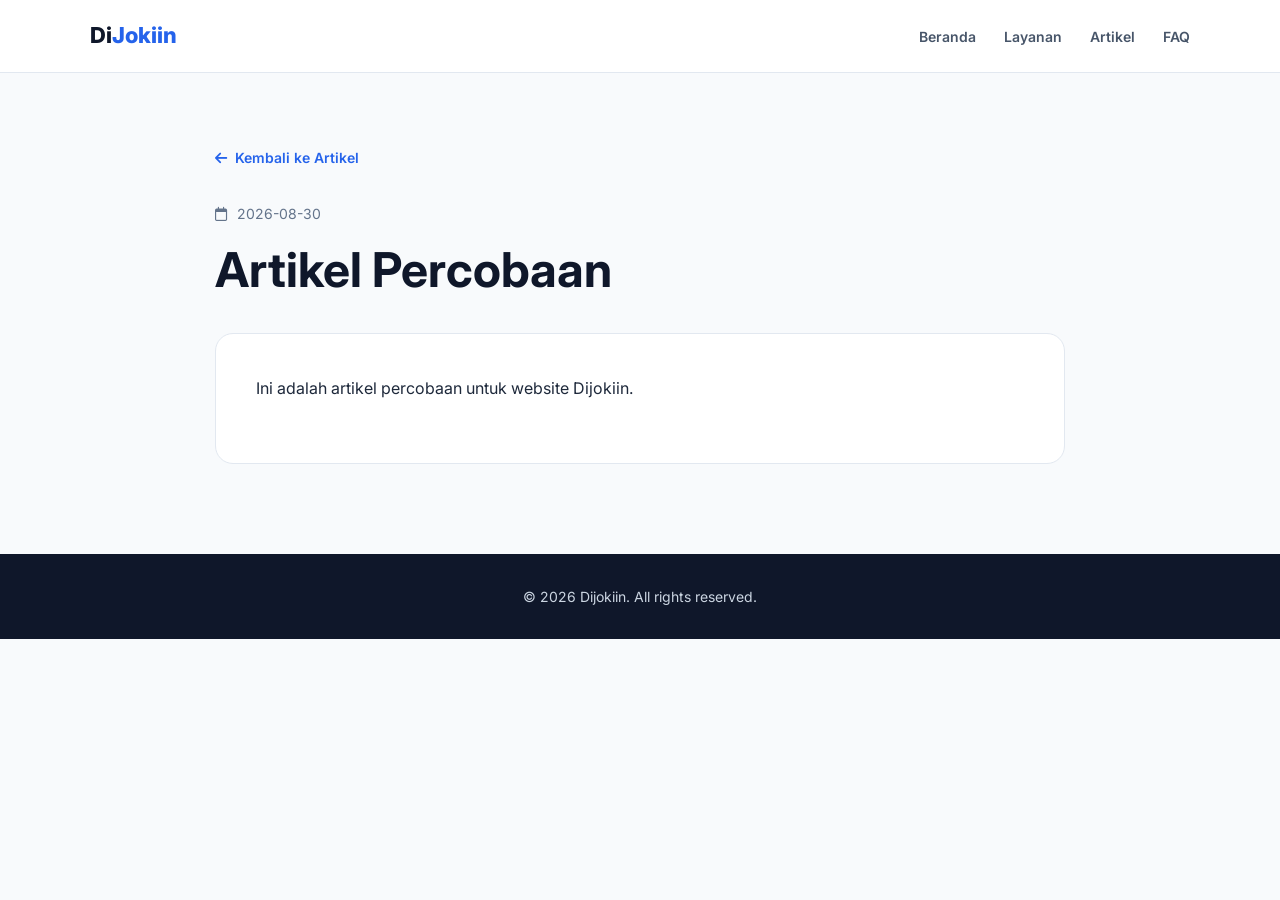
<file: artikel-percobaan/index.html>
<!DOCTYPE html>
<html lang="id">

<head>

    <meta charset="UTF-8">

    <meta name="viewport"
          content="width=device-width, initial-scale=1.0">

    <title>Artikel Percobaan - Dijokiin</title>

    <meta name="description"
          content="Ini adalah artikel percobaan untuk website Dijokiin.">

    <meta name="robots"
          content="index, follow">

    <link rel="canonical"
          href="https://dijokiin.site/artikel-percobaan/">

    <!-- Google Font -->
    <link rel="preconnect"
          href="https://fonts.googleapis.com">

    <link rel="preconnect"
          href="https://fonts.gstatic.com"
          crossorigin>

    <link href="https://fonts.googleapis.com/css2?family=Inter:wght@400;500;600;700;800&display=swap"
          rel="stylesheet">

    <!-- Font Awesome -->
    <link rel="stylesheet"
          href="https://cdnjs.cloudflare.com/ajax/libs/font-awesome/6.5.2/css/all.min.css">


    <style>

        * {
            margin: 0;
            padding: 0;
            box-sizing: border-box;
        }


        body {

            font-family: 'Inter', sans-serif;

            background: #f8fafc;

            color: #1e293b;

            line-height: 1.8;

        }


        a {

            text-decoration: none;

            color: inherit;

        }


        /* =========================
           NAVBAR
        ========================= */

        .navbar {

            background: #ffffff;

            border-bottom: 1px solid #e2e8f0;

            position: sticky;

            top: 0;

            z-index: 1000;

        }


        .nav-container {

            width: min(1100px, 90%);

            min-height: 72px;

            margin: auto;

            display: flex;

            align-items: center;

            justify-content: space-between;

        }


        .logo {

            font-size: 22px;

            font-weight: 800;

            color: #0f172a;

        }


        .logo span {

            color: #2563eb;

        }


        .nav-links {

            display: flex;

            align-items: center;

            gap: 28px;

            list-style: none;

        }


        .nav-links a {

            font-size: 14px;

            font-weight: 600;

            color: #475569;

        }


        .nav-links a:hover {

            color: #2563eb;

        }


        /* =========================
           ARTICLE
        ========================= */

        .article-container {

            width: min(850px, 90%);

            margin: auto;

            padding: 70px 0 90px;

        }


        .back-link {

            display: inline-flex;

            align-items: center;

            gap: 8px;

            color: #2563eb;

            font-size: 14px;

            font-weight: 600;

            margin-bottom: 30px;

        }


        .back-link:hover {

            color: #1d4ed8;

        }


        .article-date {

            color: #64748b;

            font-size: 14px;

            margin-bottom: 15px;

        }


        .article-date i {

            margin-right: 6px;

        }


        .article-title {

            font-size: clamp(32px, 5vw, 48px);

            line-height: 1.2;

            color: #0f172a;

            margin-bottom: 35px;

        }


        /* =========================
           ARTICLE CONTENT
        ========================= */

        .article-content {

            background: #ffffff;

            border: 1px solid #e2e8f0;

            border-radius: 18px;

            padding: 40px;

            font-size: 16px;

        }


        .article-content p {

            margin-bottom: 20px;

        }


        .article-content h2 {

            font-size: 28px;

            line-height: 1.3;

            margin: 35px 0 15px;

            color: #0f172a;

        }


        .article-content h3 {

            font-size: 22px;

            line-height: 1.3;

            margin: 30px 0 12px;

            color: #0f172a;

        }


        .article-content ul,

        .article-content ol {

            margin: 0 0 20px 25px;

        }


        .article-content li {

            margin-bottom: 8px;

        }


        .article-content a {

            color: #2563eb;

            text-decoration: underline;

        }


        .article-content img {

            max-width: 100%;

            height: auto;

            border-radius: 12px;

            margin: 20px 0;

        }


        .article-content blockquote {

            border-left: 4px solid #2563eb;

            padding-left: 20px;

            margin: 25px 0;

            color: #64748b;

        }


        .article-content pre {

            overflow-x: auto;

            background: #f1f5f9;

            padding: 20px;

            border-radius: 10px;

            margin: 20px 0;

        }


        .article-content code {

            font-family: monospace;

        }


        /* =========================
           FOOTER
        ========================= */

        footer {

            background: #0f172a;

            color: #cbd5e1;

            padding: 30px 0;

            text-align: center;

            font-size: 14px;

        }


        /* =========================
           MOBILE
        ========================= */

        @media (max-width: 768px) {

            .nav-container {

                min-height: 64px;

            }


            .nav-links {

                gap: 15px;

            }


            .nav-links a {

                font-size: 12px;

            }


            .article-container {

                padding: 45px 0 60px;

            }


            .article-content {

                padding: 25px 20px;

            }

        }

    </style>

</head>


<body>


    <!-- =========================
         NAVBAR
    ========================= -->

    <nav class="navbar">

        <div class="nav-container">


            <a href="/" class="logo">

                Di<span>Jokiin</span>

            </a>


            <ul class="nav-links">

                <li>

                    <a href="/">

                        Beranda

                    </a>

                </li>


                <li>

                    <a href="/#layanan">

                        Layanan

                    </a>

                </li>


                <li>

                    <a href="/artikel.html">

                        Artikel

                    </a>

                </li>


                <li>

                    <a href="/#faq">

                        FAQ

                    </a>

                </li>

            </ul>


        </div>

    </nav>



    <!-- =========================
         ARTICLE
    ========================= -->

    <main>

        <article class="article-container">


            <a href="/artikel.html"
               class="back-link">

                <i class="fa-solid fa-arrow-left"></i>

                Kembali ke Artikel

            </a>


            <div class="article-date">

                <i class="fa-regular fa-calendar"></i>

                2026-08-30

            </div>


            <h1 class="article-title">

                Artikel Percobaan

            </h1>


            <div class="article-content">

                
<p class="wp-block-paragraph">Ini adalah artikel percobaan untuk website Dijokiin.</p>


            </div>


        </article>

    </main>



    <!-- =========================
         FOOTER
    ========================= -->

    <footer>

        © 2026 Dijokiin. All rights reserved.

    </footer>


</body>

</html>
</file>
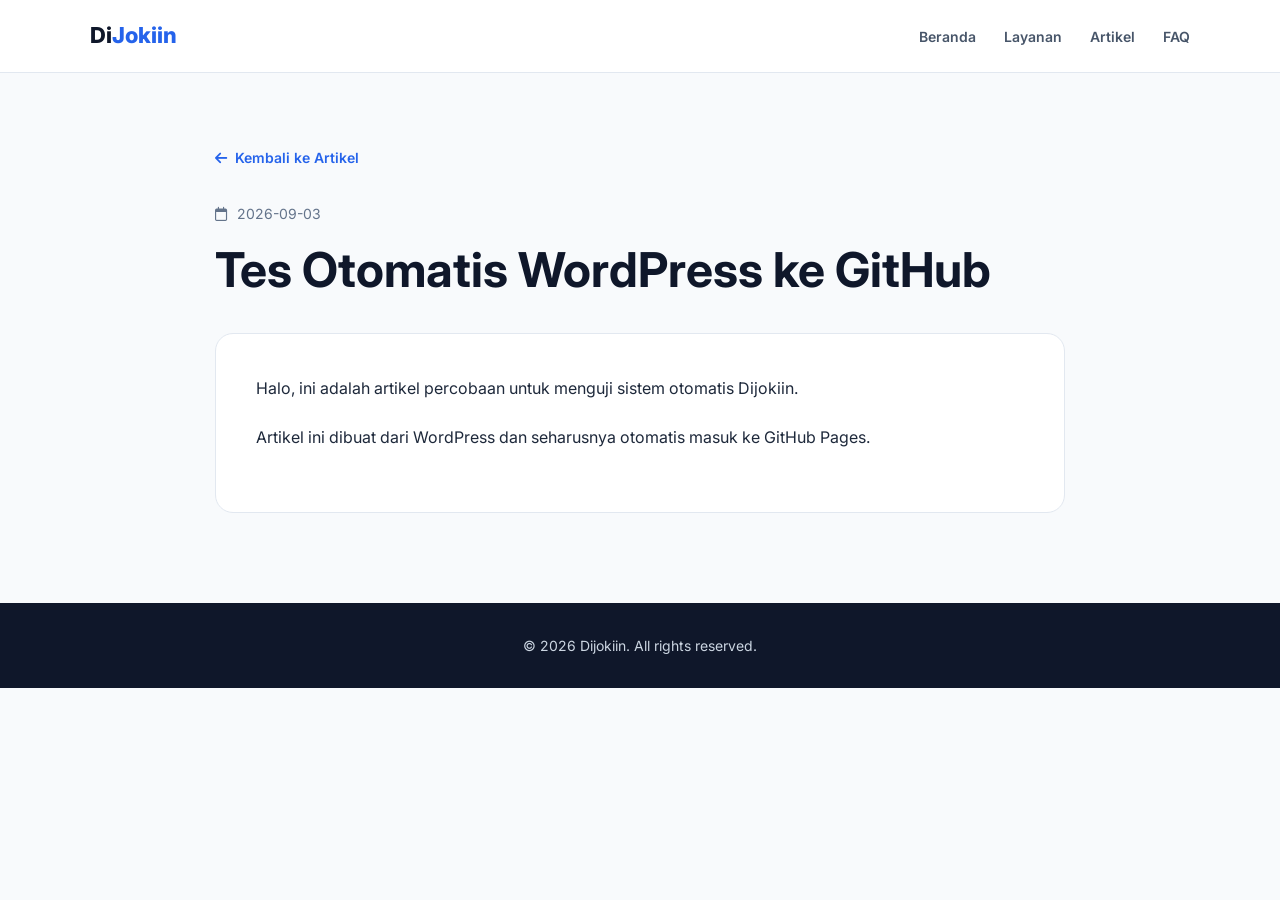
<file: tes-otomatis-wordpress-ke-github/index.html>
<!DOCTYPE html>
<html lang="id">

<head>

    <meta charset="UTF-8">

    <meta name="viewport"
          content="width=device-width, initial-scale=1.0">

    <title>Tes Otomatis WordPress ke GitHub - Dijokiin</title>

    <meta name="description"
          content="Halo, ini adalah artikel percobaan untuk menguji sistem otomatis Dijokiin. Artikel ini dibuat dari WordPress dan seharusnya otomatis masuk ke GitHub Pages.">

    <meta name="robots"
          content="index, follow">

    <link rel="canonical"
          href="https://dijokiin.site/tes-otomatis-wordpress-ke-github/">

    <!-- Google Font -->
    <link rel="preconnect"
          href="https://fonts.googleapis.com">

    <link rel="preconnect"
          href="https://fonts.gstatic.com"
          crossorigin>

    <link href="https://fonts.googleapis.com/css2?family=Inter:wght@400;500;600;700;800&display=swap"
          rel="stylesheet">

    <!-- Font Awesome -->
    <link rel="stylesheet"
          href="https://cdnjs.cloudflare.com/ajax/libs/font-awesome/6.5.2/css/all.min.css">


    <style>

        * {
            margin: 0;
            padding: 0;
            box-sizing: border-box;
        }


        body {

            font-family: 'Inter', sans-serif;

            background: #f8fafc;

            color: #1e293b;

            line-height: 1.8;

        }


        a {

            text-decoration: none;

            color: inherit;

        }


        /* =========================
           NAVBAR
        ========================= */

        .navbar {

            background: #ffffff;

            border-bottom: 1px solid #e2e8f0;

            position: sticky;

            top: 0;

            z-index: 1000;

        }


        .nav-container {

            width: min(1100px, 90%);

            min-height: 72px;

            margin: auto;

            display: flex;

            align-items: center;

            justify-content: space-between;

        }


        .logo {

            font-size: 22px;

            font-weight: 800;

            color: #0f172a;

        }


        .logo span {

            color: #2563eb;

        }


        .nav-links {

            display: flex;

            align-items: center;

            gap: 28px;

            list-style: none;

        }


        .nav-links a {

            font-size: 14px;

            font-weight: 600;

            color: #475569;

        }


        .nav-links a:hover {

            color: #2563eb;

        }


        /* =========================
           ARTICLE
        ========================= */

        .article-container {

            width: min(850px, 90%);

            margin: auto;

            padding: 70px 0 90px;

        }


        .back-link {

            display: inline-flex;

            align-items: center;

            gap: 8px;

            color: #2563eb;

            font-size: 14px;

            font-weight: 600;

            margin-bottom: 30px;

        }


        .back-link:hover {

            color: #1d4ed8;

        }


        .article-date {

            color: #64748b;

            font-size: 14px;

            margin-bottom: 15px;

        }


        .article-date i {

            margin-right: 6px;

        }


        .article-title {

            font-size: clamp(32px, 5vw, 48px);

            line-height: 1.2;

            color: #0f172a;

            margin-bottom: 35px;

        }


        /* =========================
           ARTICLE CONTENT
        ========================= */

        .article-content {

            background: #ffffff;

            border: 1px solid #e2e8f0;

            border-radius: 18px;

            padding: 40px;

            font-size: 16px;

        }


        .article-content p {

            margin-bottom: 20px;

        }


        .article-content h2 {

            font-size: 28px;

            line-height: 1.3;

            margin: 35px 0 15px;

            color: #0f172a;

        }


        .article-content h3 {

            font-size: 22px;

            line-height: 1.3;

            margin: 30px 0 12px;

            color: #0f172a;

        }


        .article-content ul,

        .article-content ol {

            margin: 0 0 20px 25px;

        }


        .article-content li {

            margin-bottom: 8px;

        }


        .article-content a {

            color: #2563eb;

            text-decoration: underline;

        }


        .article-content img {

            max-width: 100%;

            height: auto;

            border-radius: 12px;

            margin: 20px 0;

        }


        .article-content blockquote {

            border-left: 4px solid #2563eb;

            padding-left: 20px;

            margin: 25px 0;

            color: #64748b;

        }


        .article-content pre {

            overflow-x: auto;

            background: #f1f5f9;

            padding: 20px;

            border-radius: 10px;

            margin: 20px 0;

        }


        .article-content code {

            font-family: monospace;

        }


        /* =========================
           FOOTER
        ========================= */

        footer {

            background: #0f172a;

            color: #cbd5e1;

            padding: 30px 0;

            text-align: center;

            font-size: 14px;

        }


        /* =========================
           MOBILE
        ========================= */

        @media (max-width: 768px) {

            .nav-container {

                min-height: 64px;

            }


            .nav-links {

                gap: 15px;

            }


            .nav-links a {

                font-size: 12px;

            }


            .article-container {

                padding: 45px 0 60px;

            }


            .article-content {

                padding: 25px 20px;

            }

        }

    </style>

</head>


<body>


    <!-- =========================
         NAVBAR
    ========================= -->

    <nav class="navbar">

        <div class="nav-container">


            <a href="/" class="logo">

                Di<span>Jokiin</span>

            </a>


            <ul class="nav-links">

                <li>

                    <a href="/">

                        Beranda

                    </a>

                </li>


                <li>

                    <a href="/#layanan">

                        Layanan

                    </a>

                </li>


                <li>

                    <a href="/artikel.html">

                        Artikel

                    </a>

                </li>


                <li>

                    <a href="/#faq">

                        FAQ

                    </a>

                </li>

            </ul>


        </div>

    </nav>



    <!-- =========================
         ARTICLE
    ========================= -->

    <main>

        <article class="article-container">


            <a href="/artikel.html"
               class="back-link">

                <i class="fa-solid fa-arrow-left"></i>

                Kembali ke Artikel

            </a>


            <div class="article-date">

                <i class="fa-regular fa-calendar"></i>

                2026-09-03

            </div>


            <h1 class="article-title">

                Tes Otomatis WordPress ke GitHub

            </h1>


            <div class="article-content">

                <p>Halo, ini adalah artikel percobaan untuk menguji sistem otomatis Dijokiin.</p>
<p>Artikel ini dibuat dari WordPress dan seharusnya otomatis masuk ke GitHub Pages.</p>


            </div>


        </article>

    </main>



    <!-- =========================
         FOOTER
    ========================= -->

    <footer>

        © 2026 Dijokiin. All rights reserved.

    </footer>


</body>

</html>
</file>
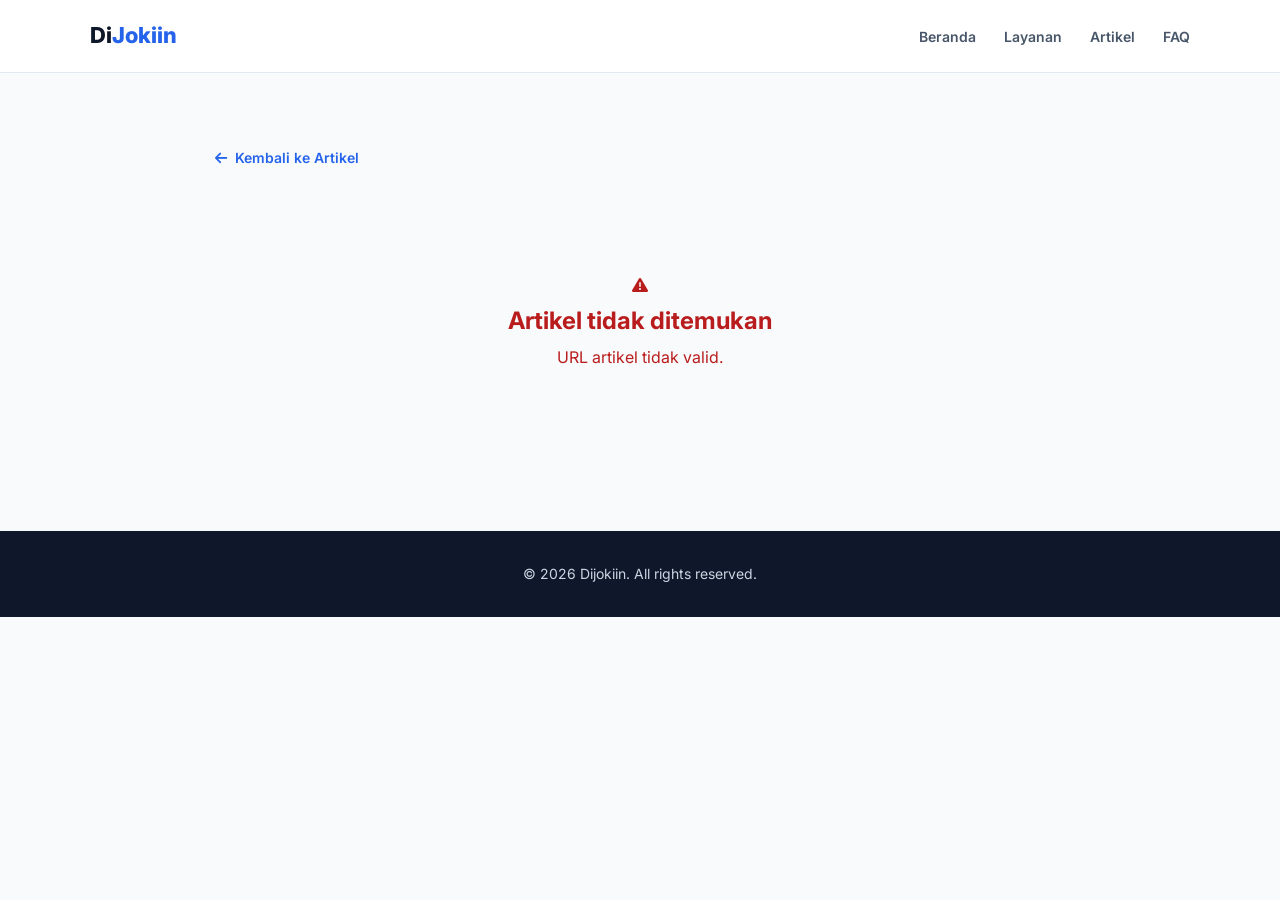
<file: artikel-detail.html>
<!DOCTYPE html>
<html lang="id">

<head>

    <meta charset="UTF-8">

    <meta name="viewport"
          content="width=device-width, initial-scale=1.0">

    <title>Artikel - Dijokiin</title>

    <meta name="description"
          content="Artikel Dijokiin">

    <!-- Google Font -->
    <link rel="preconnect"
          href="https://fonts.googleapis.com">

    <link rel="preconnect"
          href="https://fonts.gstatic.com"
          crossorigin>

    <link href="https://fonts.googleapis.com/css2?family=Inter:wght@400;500;600;700;800&display=swap"
          rel="stylesheet">

    <!-- Font Awesome -->
    <link rel="stylesheet"
          href="https://cdnjs.cloudflare.com/ajax/libs/font-awesome/6.5.2/css/all.min.css">


    <style>

        * {
            margin: 0;
            padding: 0;
            box-sizing: border-box;
        }


        body {

            font-family: 'Inter', sans-serif;

            background: #f8fafc;

            color: #1e293b;

            line-height: 1.8;

        }


        a {

            text-decoration: none;

            color: inherit;

        }


        .container {

            width: min(850px, 90%);

            margin: auto;

        }


        /* =========================
           NAVBAR
        ========================= */

        .navbar {

            background: #ffffff;

            border-bottom: 1px solid #e2e8f0;

            position: sticky;

            top: 0;

            z-index: 1000;

        }


        .nav-container {

            width: min(1100px, 90%);

            min-height: 72px;

            margin: auto;

            display: flex;

            align-items: center;

            justify-content: space-between;

        }


        .logo {

            font-size: 22px;

            font-weight: 800;

            color: #0f172a;

        }


        .logo span {

            color: #2563eb;

        }


        .nav-links {

            display: flex;

            align-items: center;

            gap: 28px;

            list-style: none;

        }


        .nav-links a {

            font-size: 14px;

            font-weight: 600;

            color: #475569;

        }


        .nav-links a:hover {

            color: #2563eb;

        }


        /* =========================
           ARTICLE
        ========================= */

        .article-container {

            padding: 70px 0 90px;

        }


        .back-link {

            display: inline-flex;

            align-items: center;

            gap: 8px;

            color: #2563eb;

            font-size: 14px;

            font-weight: 600;

            margin-bottom: 30px;

        }


        .back-link:hover {

            color: #1d4ed8;

        }


        .article-date {

            color: #64748b;

            font-size: 14px;

            margin-bottom: 15px;

        }


        .article-date i {

            margin-right: 6px;

        }


        #article-title {

            font-size: clamp(32px, 5vw, 48px);

            line-height: 1.2;

            color: #0f172a;

            margin-bottom: 30px;

        }


        /* =========================
           CONTENT
        ========================= */

        #article-content {

            background: #ffffff;

            border: 1px solid #e2e8f0;

            border-radius: 18px;

            padding: 40px;

            font-size: 16px;

        }


        #article-content p {

            margin-bottom: 20px;

        }


        #article-content h2 {

            font-size: 28px;

            line-height: 1.3;

            margin: 35px 0 15px;

            color: #0f172a;

        }


        #article-content h3 {

            font-size: 22px;

            line-height: 1.3;

            margin: 30px 0 12px;

            color: #0f172a;

        }


        #article-content ul,

        #article-content ol {

            margin: 0 0 20px 25px;

        }


        #article-content li {

            margin-bottom: 8px;

        }


        #article-content a {

            color: #2563eb;

            text-decoration: underline;

        }


        #article-content img {

            max-width: 100%;

            height: auto;

            border-radius: 12px;

            margin: 20px 0;

        }


        #article-content blockquote {

            border-left: 4px solid #2563eb;

            padding-left: 20px;

            margin: 25px 0;

            color: #64748b;

        }


        /* =========================
           LOADING
        ========================= */

        .loading {

            text-align: center;

            padding: 80px 20px;

            color: #64748b;

        }


        .loading i {

            font-size: 28px;

            margin-bottom: 15px;

        }


        /* =========================
           ERROR
        ========================= */

        .error-message {

            text-align: center;

            padding: 70px 20px;

            color: #b91c1c;

        }


        /* =========================
           FOOTER
        ========================= */

        footer {

            background: #0f172a;

            color: #cbd5e1;

            padding: 30px 0;

            text-align: center;

            font-size: 14px;

        }


        /* =========================
           MOBILE
        ========================= */

        @media (max-width: 768px) {

            .nav-container {

                min-height: 64px;

            }


            .nav-links {

                gap: 15px;

            }


            .nav-links a {

                font-size: 12px;

            }


            .article-container {

                padding: 45px 0 60px;

            }


            #article-content {

                padding: 25px 20px;

            }

        }

    </style>

</head>


<body>


    <!-- =========================
         NAVBAR
    ========================= -->

    <nav class="navbar">

        <div class="nav-container">


            <a href="/" class="logo">

                Di<span>Jokiin</span>

            </a>


            <ul class="nav-links">

                <li>
                    <a href="/">Beranda</a>
                </li>

                <li>
                    <a href="/#layanan">Layanan</a>
                </li>

                <li>
                    <a href="/artikel.html">Artikel</a>
                </li>

                <li>
                    <a href="/#faq">FAQ</a>
                </li>

            </ul>


        </div>

    </nav>



    <!-- =========================
         ARTICLE
    ========================= -->

    <main>

        <div class="container article-container">


            <a href="/artikel.html"
               class="back-link">

                <i class="fa-solid fa-arrow-left"></i>

                Kembali ke Artikel

            </a>


            <div id="article">

                <div class="loading">

                    <i class="fa-solid fa-spinner fa-spin"></i>

                    <p>Memuat artikel...</p>

                </div>

            </div>


        </div>

    </main>



    <!-- =========================
         FOOTER
    ========================= -->

    <footer>

        <div class="container">

            © 2026 Dijokiin. All rights reserved.

        </div>

    </footer>



    <!-- =========================
         JAVASCRIPT
    ========================= -->

    <script>


        const WORDPRESS_API =
            'https://cms.dijokiin.site/wp-json/wp/v2/posts';


        const articleContainer =
            document.getElementById('article');


        /*
         * Ambil slug dari URL
         *
         * Contoh:
         *
         * artikel-detail.html?slug=artikel-percobaan
         *
         * hasil:
         *
         * artikel-percobaan
         */

        const urlParams =
            new URLSearchParams(
                window.location.search
            );


        const slug =
            urlParams.get('slug');



        /*
         * Kalau slug tidak ditemukan
         */

        if (!slug) {

            articleContainer.innerHTML = `

                <div class="error-message">

                    <i class="fa-solid fa-triangle-exclamation"></i>

                    <h2>Artikel tidak ditemukan</h2>

                    <p>
                        URL artikel tidak valid.
                    </p>

                </div>

            `;

        }



        /*
         * Ambil artikel berdasarkan slug
         */

        async function loadArticle() {

            try {


                const response = await fetch(

                    WORDPRESS_API +
                    '?slug=' +
                    encodeURIComponent(slug)

                );


                if (!response.ok) {

                    throw new Error(
                        'Gagal mengambil artikel.'
                    );

                }


                const articles =
                    await response.json();


                /*
                 * Artikel tidak ditemukan
                 */

                if (articles.length === 0) {

                    articleContainer.innerHTML = `

                        <div class="error-message">

                            <i class="fa-solid fa-circle-exclamation"></i>

                            <h2>Artikel tidak ditemukan</h2>

                            <p>
                                Artikel yang kamu cari tidak tersedia.
                            </p>

                        </div>

                    `;

                    return;

                }


                /*
                 * Ambil artikel pertama
                 */

                const article =
                    articles[0];


                /*
                 * Format tanggal
                 */

                const date =
                    new Date(
                        article.date
                    ).toLocaleDateString(

                        'id-ID',

                        {

                            day: 'numeric',

                            month: 'long',

                            year: 'numeric'

                        }

                    );


                /*
                 * Tampilkan artikel
                 */

                articleContainer.innerHTML = `

                    <div class="article-date">

                        <i class="fa-regular fa-calendar"></i>

                        ${date}

                    </div>


                    <h1 id="article-title">

                        ${article.title.rendered}

                    </h1>


                    <article id="article-content">

                        ${article.content.rendered}

                    </article>

                `;


                /*
                 * Update title browser
                 */

                document.title =
                    article.title.rendered +
                    ' - Dijokiin';


                /*
                 * Update meta description
                 */

                const description =
                    document.querySelector(
                        'meta[name="description"]'
                    );


                if (description) {

                    description.setAttribute(

                        'content',

                        article.excerpt.rendered
                            .replace(/<[^>]*>/g, '')
                            .trim()

                    );

                }


            } catch (error) {


                console.error(error);


                articleContainer.innerHTML = `

                    <div class="error-message">

                        <i class="fa-solid fa-triangle-exclamation"></i>

                        <h2>
                            Gagal memuat artikel
                        </h2>

                        <p>
                            Silakan coba lagi nanti.
                        </p>

                    </div>

                `;

            }

        }



        /*
         * Jalankan hanya kalau slug tersedia
         */

        if (slug) {

            loadArticle();

        }

    </script>


</body>

</html>
</file>
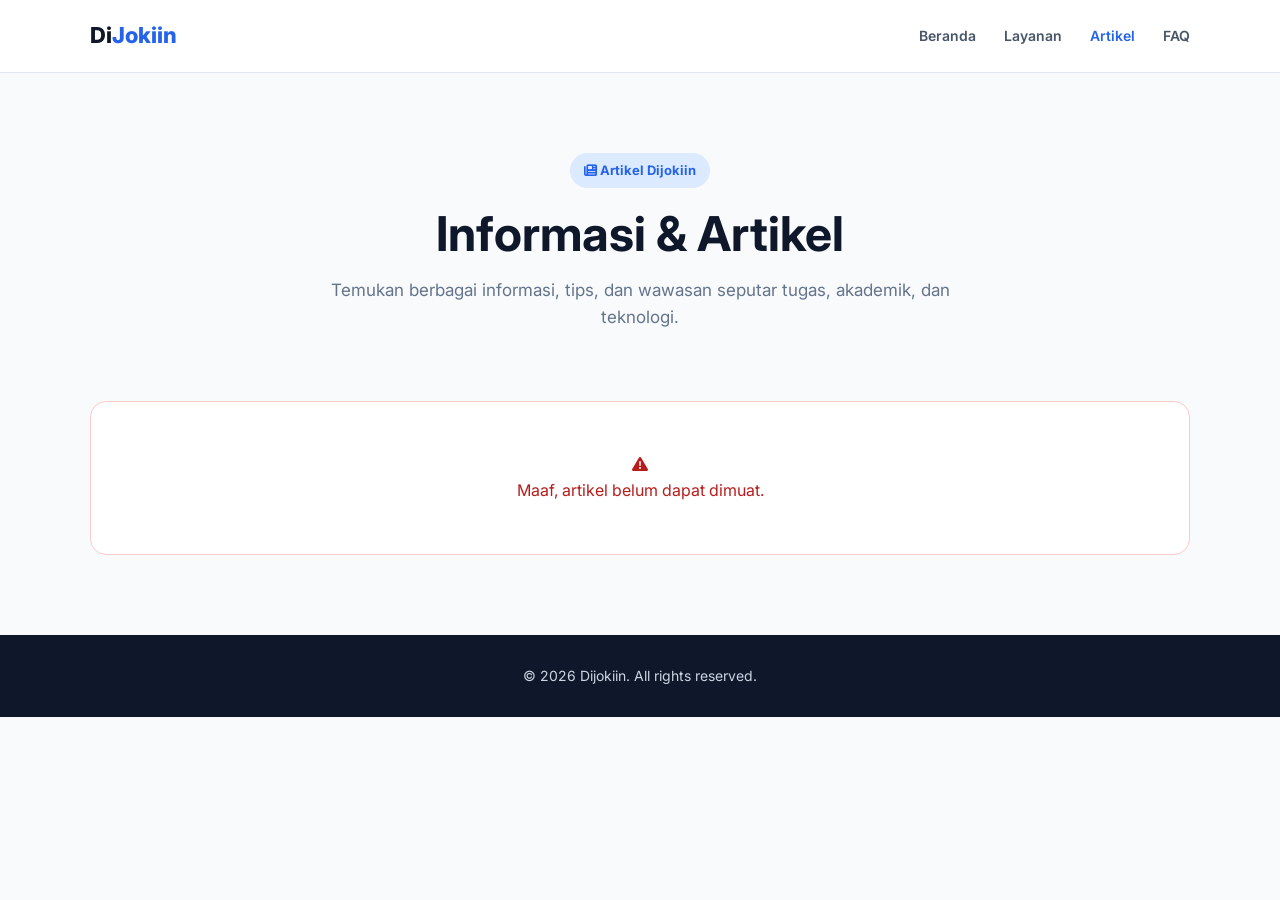
<file: artikel.html>
<!DOCTYPE html>
<html lang="id">
<head>
    <meta charset="UTF-8">
    <meta name="viewport" content="width=device-width, initial-scale=1.0">

    <title>Artikel - Dijokiin</title>

    <meta name="description" content="Baca artikel dan informasi terbaru dari Dijokiin.">

    <link rel="canonical" href="https://dijokiin.site/artikel.html">

    <!-- Google Font -->
    <link rel="preconnect" href="https://fonts.googleapis.com">
    <link rel="preconnect" href="https://fonts.gstatic.com" crossorigin>
    <link href="https://fonts.googleapis.com/css2?family=Inter:wght@400;500;600;700;800&display=swap" rel="stylesheet">

    <!-- Font Awesome -->
    <link rel="stylesheet" href="https://cdnjs.cloudflare.com/ajax/libs/font-awesome/6.5.2/css/all.min.css">

    <style>
        * {
            margin: 0;
            padding: 0;
            box-sizing: border-box;
        }

        body {
            font-family: 'Inter', sans-serif;
            background: #f8fafc;
            color: #1e293b;
            line-height: 1.6;
        }

        a {
            text-decoration: none;
            color: inherit;
        }

        .container {
            width: min(1100px, 90%);
            margin: auto;
        }

        /* =========================
           NAVBAR
        ========================= */

        .navbar {
            background: #ffffff;
            border-bottom: 1px solid #e2e8f0;
            position: sticky;
            top: 0;
            z-index: 1000;
        }

        .nav-container {
            min-height: 72px;
            display: flex;
            align-items: center;
            justify-content: space-between;
        }

        .logo {
            font-size: 22px;
            font-weight: 800;
            color: #0f172a;
        }

        .logo span {
            color: #2563eb;
        }

        .nav-links {
            display: flex;
            align-items: center;
            gap: 28px;
            list-style: none;
        }

        .nav-links a {
            font-size: 14px;
            font-weight: 600;
            color: #475569;
            transition: 0.2s;
        }

        .nav-links a:hover,
        .nav-links a.active {
            color: #2563eb;
        }

        /* =========================
           HERO
        ========================= */

        .article-hero {
            padding: 80px 0 50px;
            text-align: center;
        }

        .article-hero .badge {
            display: inline-block;
            padding: 7px 14px;
            border-radius: 999px;
            background: #dbeafe;
            color: #2563eb;
            font-size: 13px;
            font-weight: 700;
            margin-bottom: 18px;
        }

        .article-hero h1 {
            font-size: clamp(32px, 5vw, 48px);
            line-height: 1.15;
            margin-bottom: 16px;
            color: #0f172a;
        }

        .article-hero p {
            max-width: 650px;
            margin: auto;
            color: #64748b;
            font-size: 17px;
        }

        /* =========================
           ARTICLES
        ========================= */

        .articles-section {
            padding: 20px 0 80px;
        }

        #articles-container {
            display: grid;
            grid-template-columns: repeat(2, 1fr);
            gap: 24px;
        }

        .article-card {
            background: #ffffff;
            border: 1px solid #e2e8f0;
            border-radius: 16px;
            padding: 28px;
            transition: 0.25s ease;
        }

        .article-card:hover {
            transform: translateY(-4px);
            box-shadow: 0 12px 30px rgba(15, 23, 42, 0.08);
        }

        .article-date {
            color: #64748b;
            font-size: 13px;
            margin-bottom: 12px;
        }

        .article-date i {
            margin-right: 6px;
        }

        .article-card h2 {
            font-size: 22px;
            line-height: 1.35;
            color: #0f172a;
            margin-bottom: 12px;
        }

        .article-excerpt {
            color: #64748b;
            font-size: 14px;
            margin-bottom: 22px;
        }

        .read-more {
            display: inline-flex;
            align-items: center;
            gap: 8px;
            color: #2563eb;
            font-size: 14px;
            font-weight: 700;
        }

        .read-more:hover {
            color: #1d4ed8;
        }

        /* =========================
           LOADING
        ========================= */

        .loading {
            grid-column: 1 / -1;
            text-align: center;
            padding: 60px 20px;
            color: #64748b;
        }

        .loading i {
            font-size: 28px;
            margin-bottom: 12px;
        }

        /* =========================
           ERROR
        ========================= */

        .error-message {
            grid-column: 1 / -1;
            text-align: center;
            padding: 50px 20px;
            background: #ffffff;
            border: 1px solid #fecaca;
            border-radius: 16px;
            color: #b91c1c;
        }

        /* =========================
           FOOTER
        ========================= */

        footer {
            background: #0f172a;
            color: #cbd5e1;
            padding: 30px 0;
            text-align: center;
            font-size: 14px;
        }

        /* =========================
           MOBILE
        ========================= */

        @media (max-width: 768px) {

            .nav-container {
                min-height: 64px;
            }

            .nav-links {
                gap: 15px;
            }

            .nav-links a {
                font-size: 12px;
            }

            #articles-container {
                grid-template-columns: 1fr;
            }

            .article-hero {
                padding: 60px 0 35px;
            }

            .article-card {
                padding: 22px;
            }
        }
    </style>
</head>

<body>

    <!-- =========================
         NAVBAR
    ========================= -->

    <nav class="navbar">
        <div class="container nav-container">

            <a href="/" class="logo">
                Di<span>Jokiin</span>
            </a>

            <ul class="nav-links">
                <li>
                    <a href="/">Beranda</a>
                </li>

                <li>
                    <a href="/#layanan">Layanan</a>
                </li>

                <li>
                    <a href="/artikel.html" class="active">Artikel</a>
                </li>

                <li>
                    <a href="/#faq">FAQ</a>
                </li>
            </ul>

        </div>
    </nav>


    <!-- =========================
         HERO
    ========================= -->

    <section class="article-hero">
        <div class="container">

            <div class="badge">
                <i class="fa-solid fa-newspaper"></i>
                Artikel Dijokiin
            </div>

            <h1>
                Informasi & Artikel
            </h1>

            <p>
                Temukan berbagai informasi, tips, dan wawasan
                seputar tugas, akademik, dan teknologi.
            </p>

        </div>
    </section>


    <!-- =========================
         ARTICLE LIST
    ========================= -->

    <section class="articles-section">

        <div class="container">

            <div id="articles-container">

                <div class="loading">
                    <i class="fa-solid fa-spinner fa-spin"></i>
                    <p>Memuat artikel...</p>
                </div>

            </div>

        </div>

    </section>


    <!-- =========================
         FOOTER
    ========================= -->

    <footer>
        <div class="container">
            © 2026 Dijokiin. All rights reserved.
        </div>
    </footer>


    <!-- =========================
         JAVASCRIPT WORDPRESS API
    ========================= -->

    <script>

        const WORDPRESS_API =
            'https://cms.dijokiin.site/wp-json/wp/v2/posts';


        const articlesContainer =
            document.getElementById('articles-container');


        /*
         * Mengambil artikel dari WordPress
         */

        async function loadArticles() {

            try {

                const response = await fetch(
                    WORDPRESS_API
                );

                if (!response.ok) {
                    throw new Error(
                        'Gagal mengambil data artikel.'
                    );
                }

                const articles =
                    await response.json();


                /*
                 * Jika belum ada artikel
                 */

                if (articles.length === 0) {

                    articlesContainer.innerHTML = `
                        <div class="loading">
                            <i class="fa-solid fa-newspaper"></i>
                            <p>Belum ada artikel.</p>
                        </div>
                    `;

                    return;
                }


                /*
                 * Tampilkan artikel
                 */

                articlesContainer.innerHTML =
                    articles.map(article => {

                        const title =
                            article.title.rendered;

                        const excerpt =
                            article.excerpt.rendered;

                        const date =
                            new Date(
                                article.date
                            ).toLocaleDateString(
                                'id-ID',
                                {
                                    day: 'numeric',
                                    month: 'long',
                                    year: 'numeric'
                                }
                            );


                        return `

                            <article class="article-card">

                                <div class="article-date">

                                    <i class="fa-regular fa-calendar"></i>

                                    ${date}

                                </div>


                                <h2>
                                    ${title}
                                </h2>


                                <div class="article-excerpt">
                                    ${excerpt}
                                </div>


                                <a
                                    href="#"
                                    class="read-more"
                                    onclick="openArticle('${article.slug}'); return false;"
                                >

                                    Baca Selengkapnya

                                    <i class="fa-solid fa-arrow-right"></i>

                                </a>

                            </article>

                        `;

                    }).join('');


            } catch (error) {

                console.error(error);

                articlesContainer.innerHTML = `

                    <div class="error-message">

                        <i class="fa-solid fa-triangle-exclamation"></i>

                        <p>
                            Maaf, artikel belum dapat dimuat.
                        </p>

                    </div>

                `;

            }

        }


        /*
         * Untuk sementara kita simpan slug artikel.
         *
         * Nanti fungsi ini akan kita sambungkan
         * ke halaman detail artikel.
         */

        function openArticle(slug) {

            window.location.href =
                '/' +
                encodeURIComponent(slug) +
                '/';
        }


        /*
         * Jalankan ketika halaman dibuka
         */

        loadArticles();

    </script>

</body>
</html>
</file>
